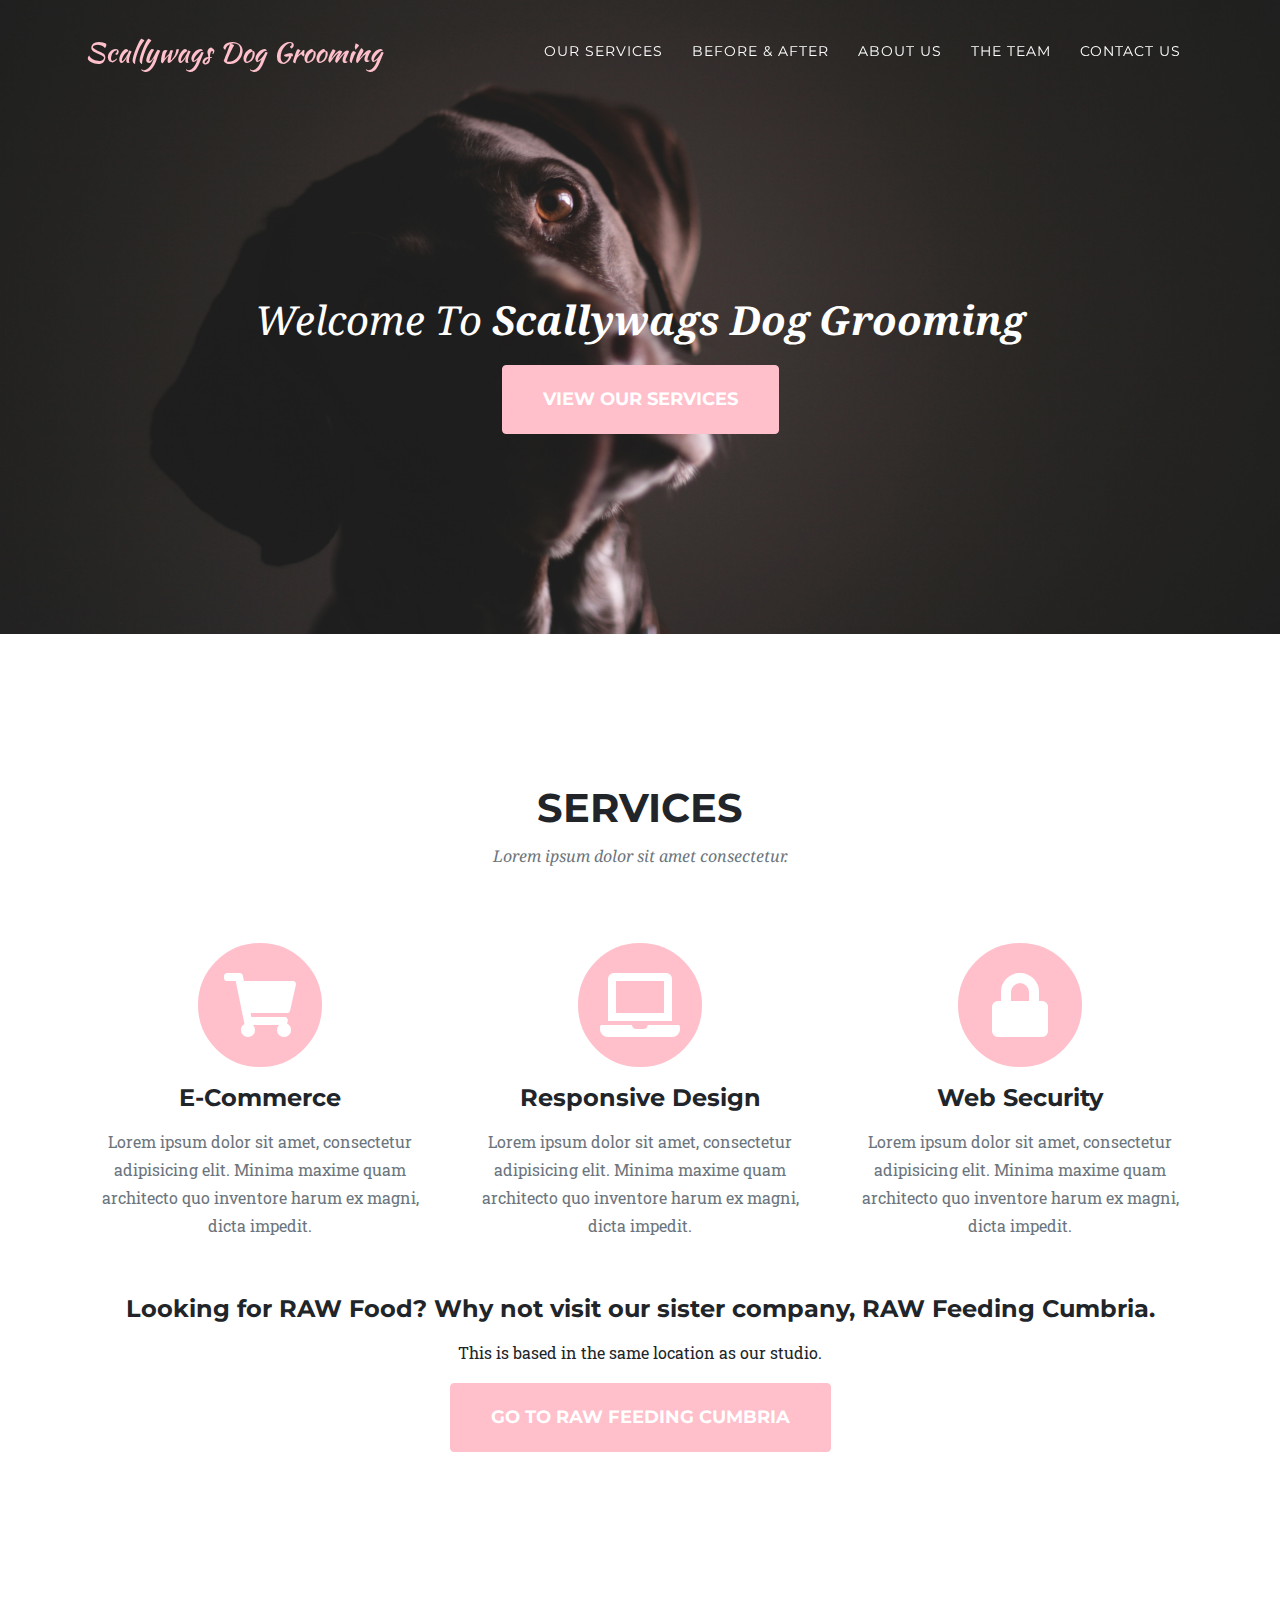
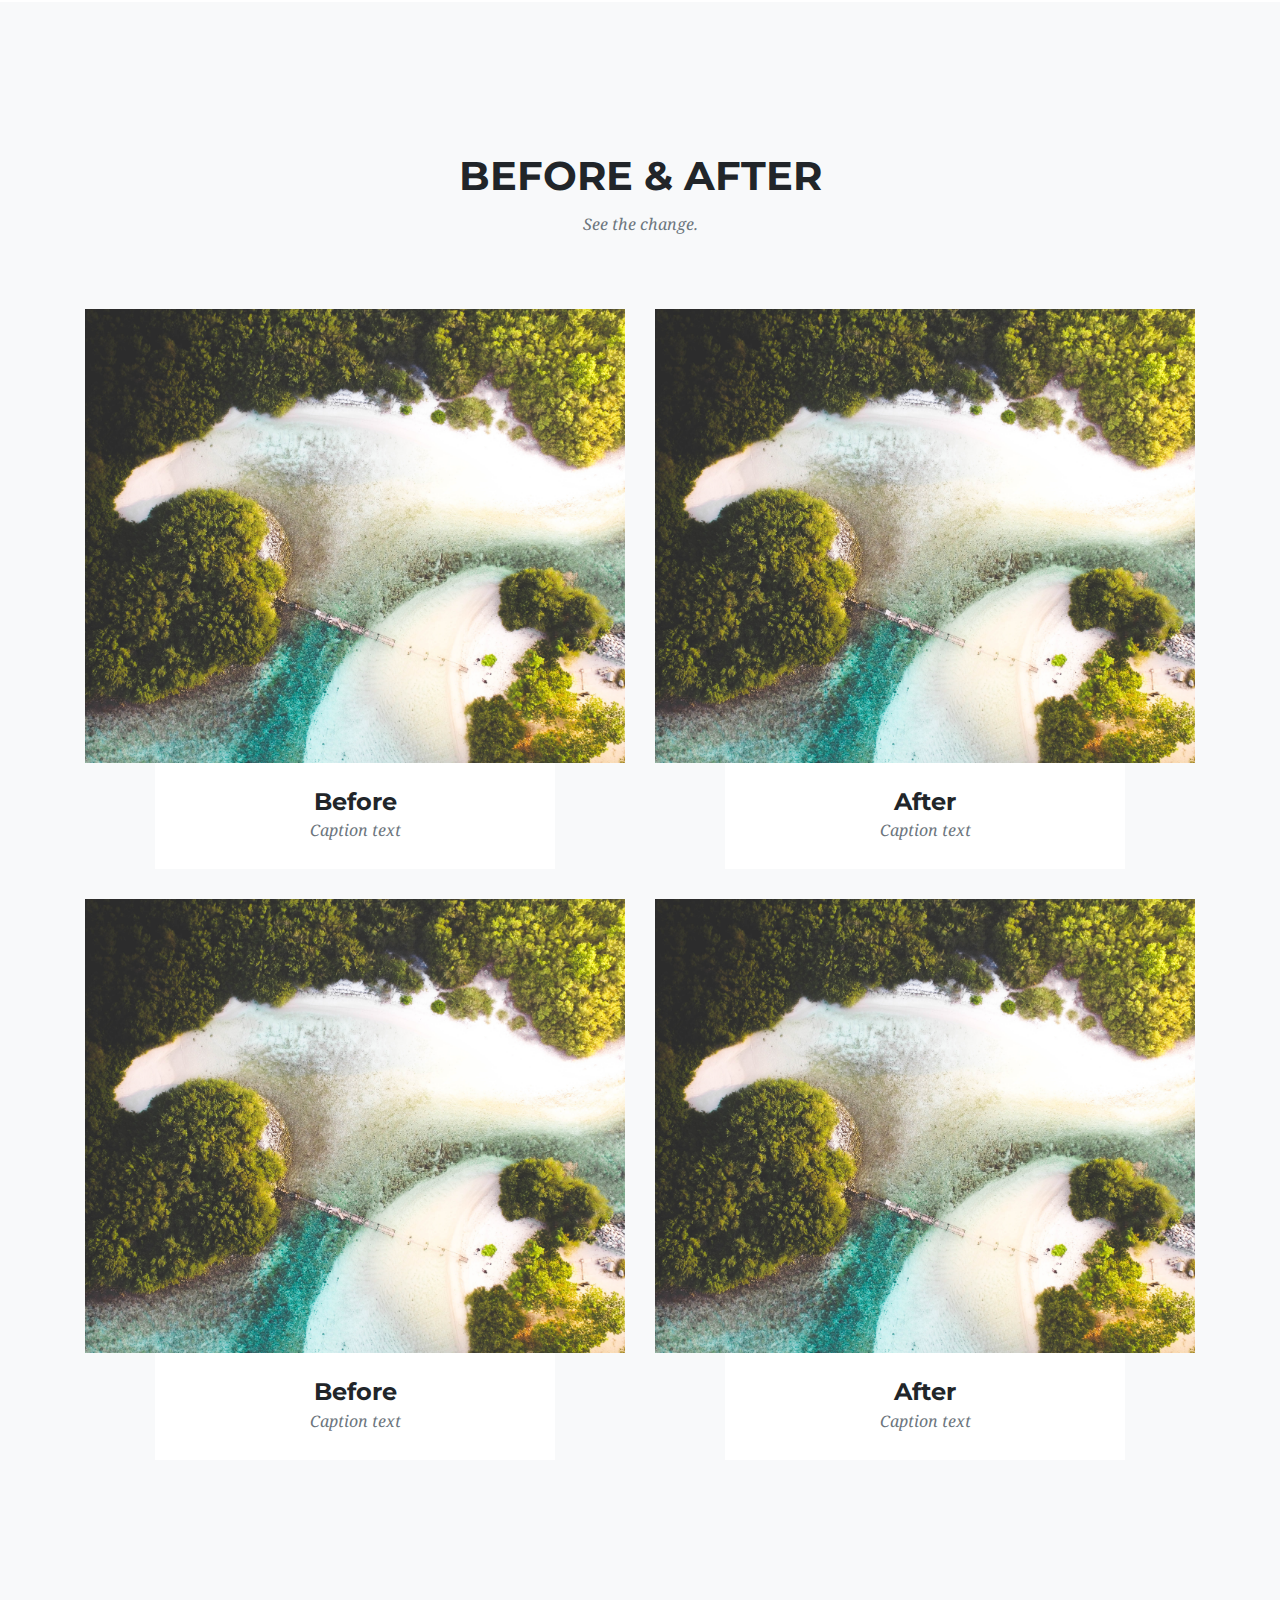
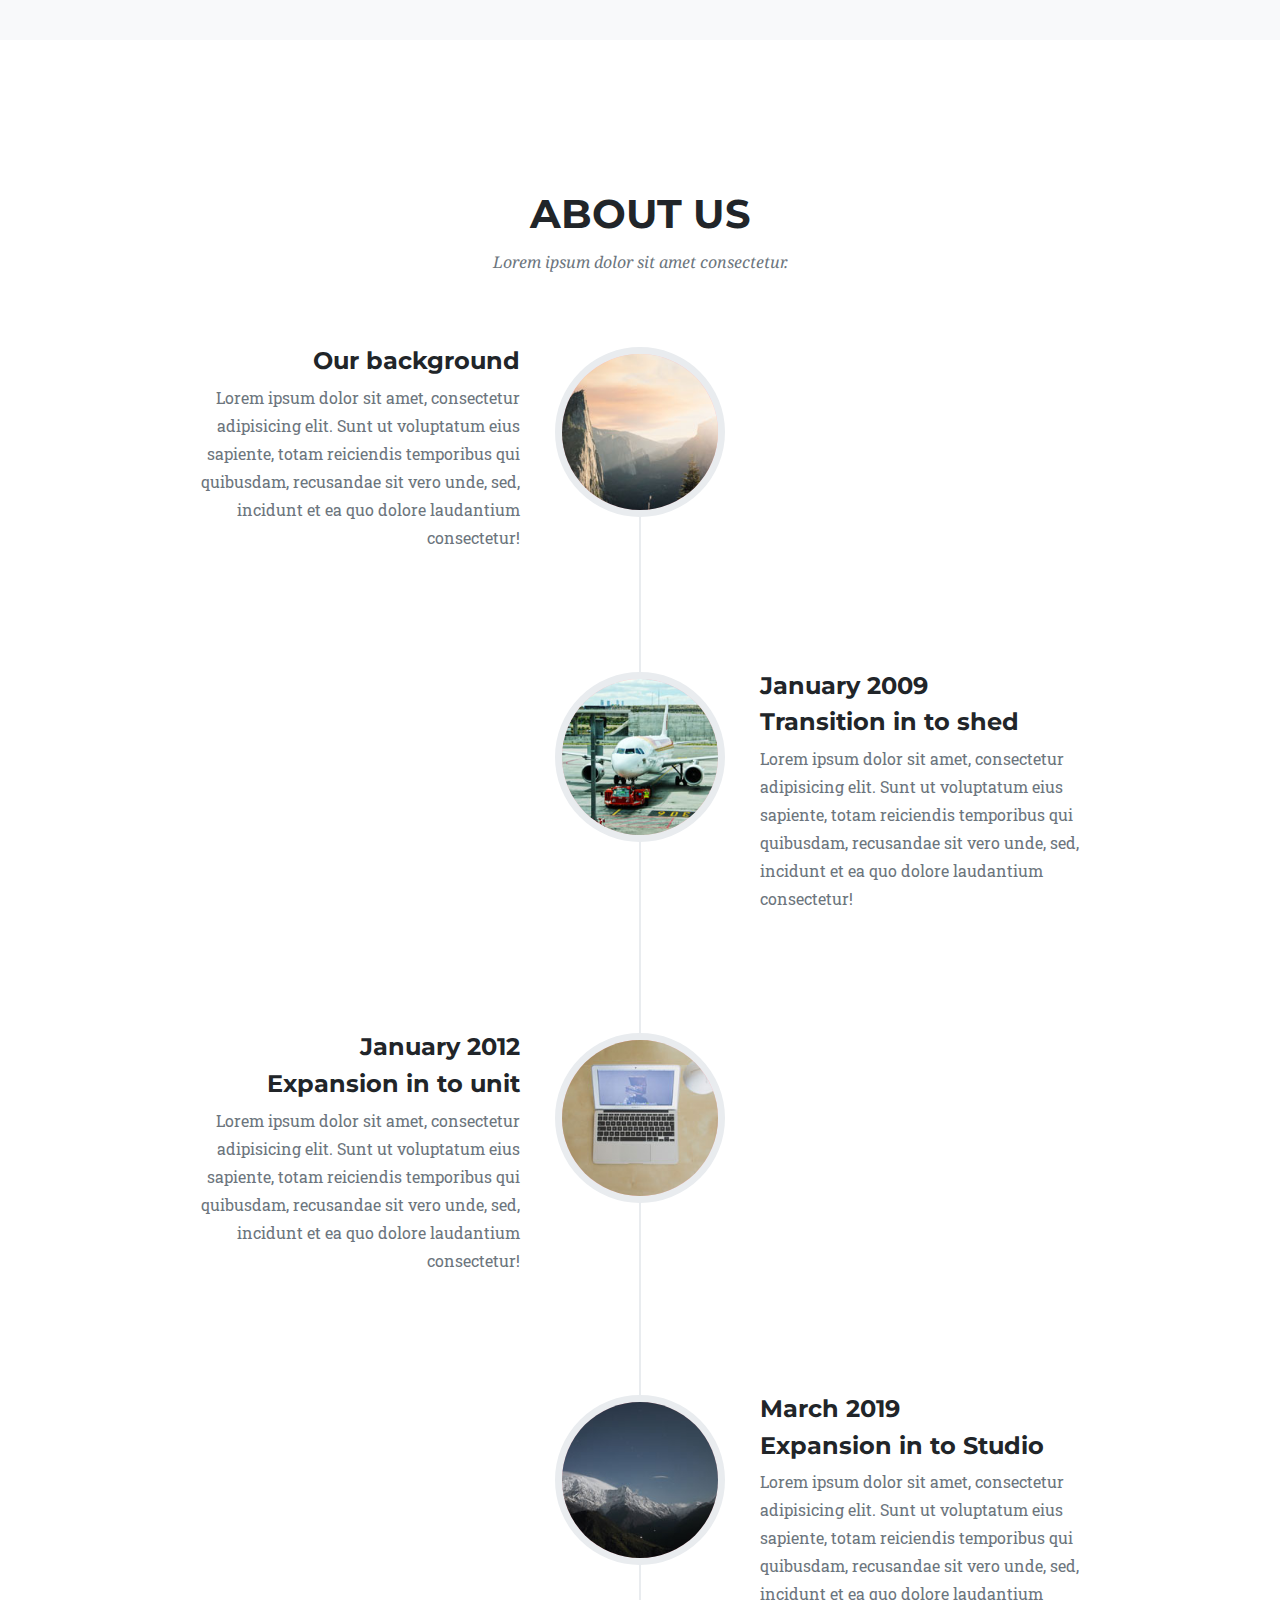
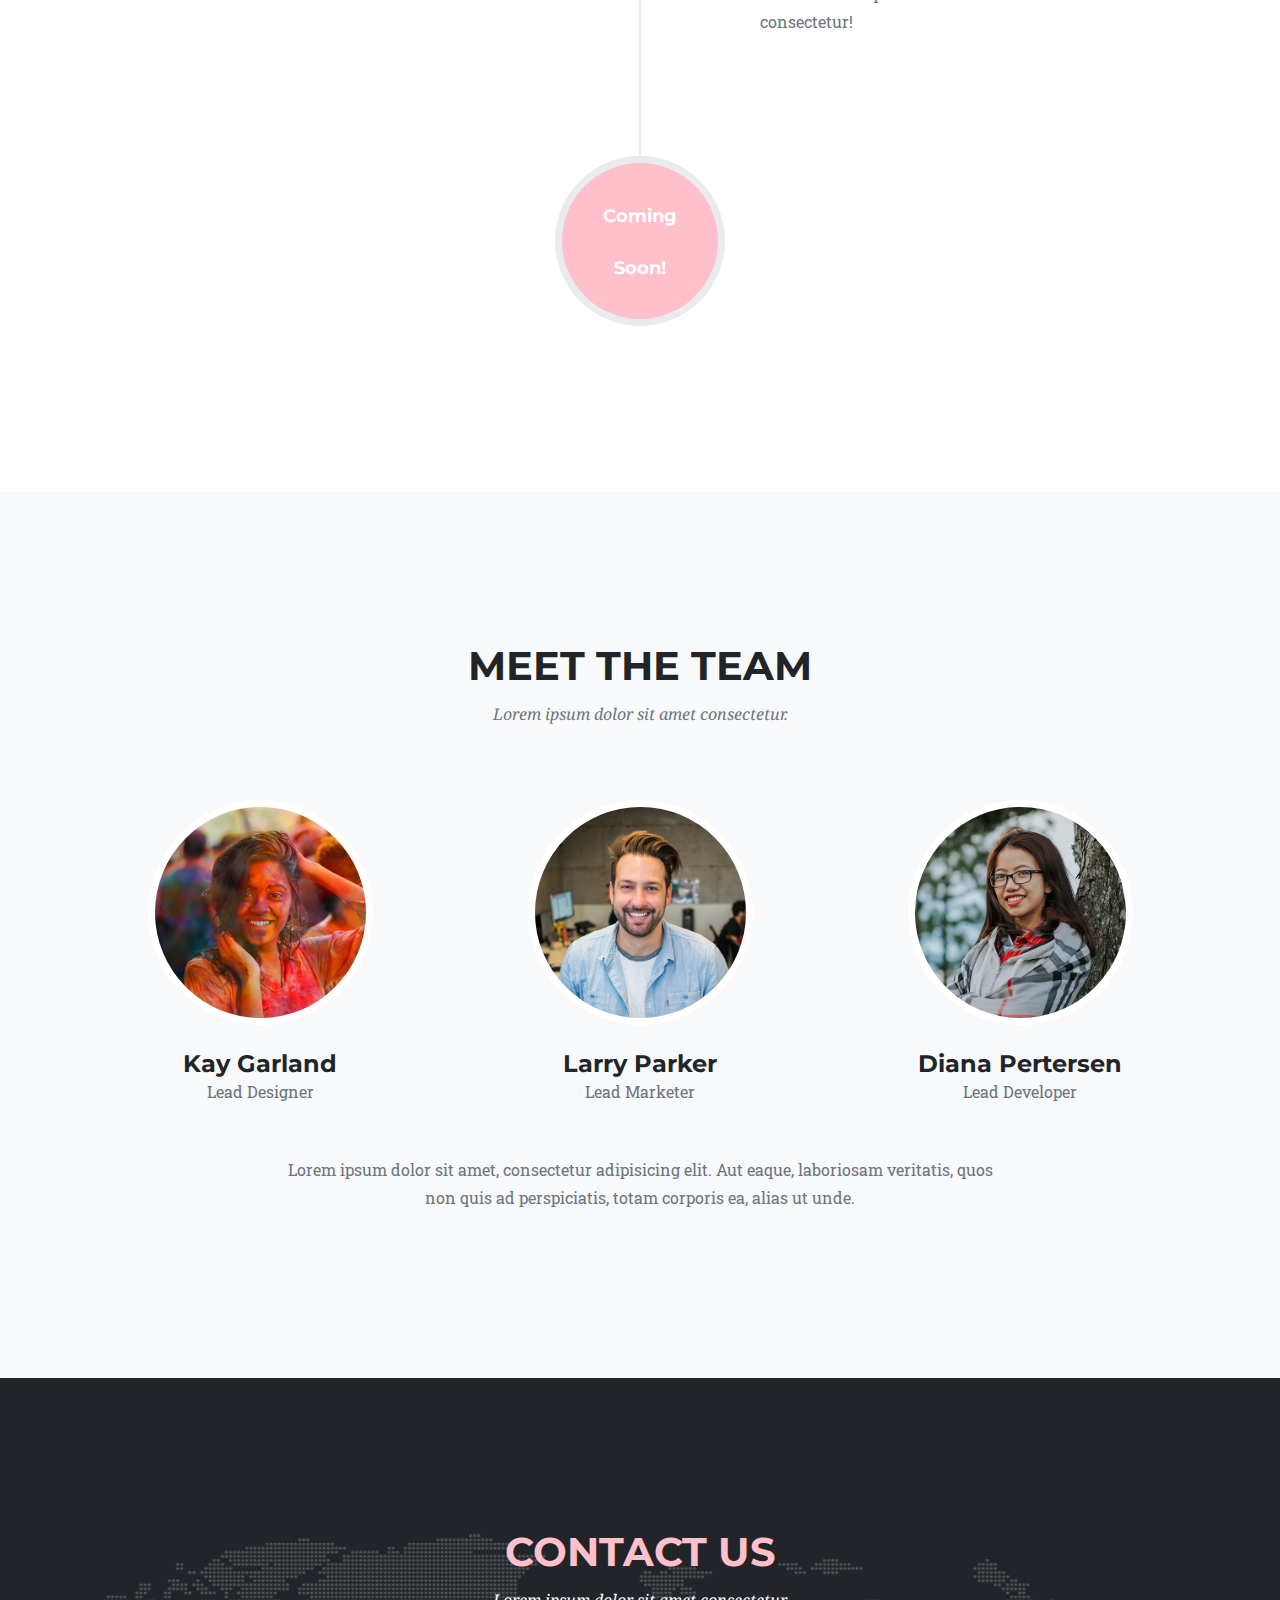
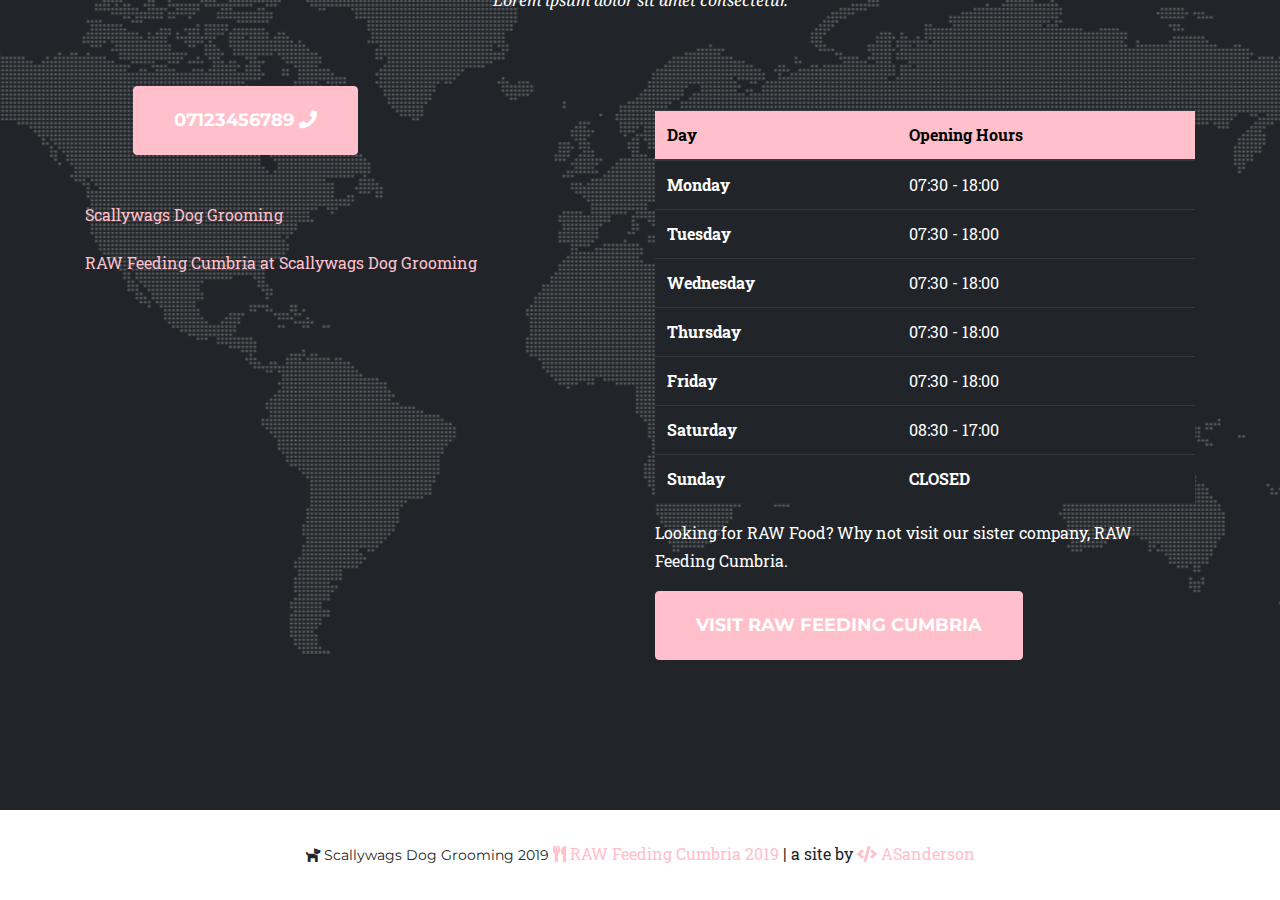
<file: index.html>
<!DOCTYPE html>
<html lang="en">

<head>

  <meta charset="utf-8">
  <meta name="viewport" content="width=device-width, initial-scale=1, shrink-to-fit=no">
  <meta name="description" content="">
  <meta name="author" content="">

  <title>Scallywags Dog Grooming</title>

  <!-- Bootstrap core CSS -->
  <link href="vendor/bootstrap/css/bootstrap.min.css" rel="stylesheet">

  <!-- Custom fonts for this template -->
  <link href="vendor/fontawesome-free/css/all.min.css" rel="stylesheet" type="text/css">
  <link href="https://fonts.googleapis.com/css?family=Montserrat:400,700" rel="stylesheet" type="text/css">
  <link href='https://fonts.googleapis.com/css?family=Kaushan+Script' rel='stylesheet' type='text/css'>
  <link href='https://fonts.googleapis.com/css?family=Droid+Serif:400,700,400italic,700italic' rel='stylesheet' type='text/css'>
  <link href='https://fonts.googleapis.com/css?family=Roboto+Slab:400,100,300,700' rel='stylesheet' type='text/css'>

  <!-- Custom styles for this template -->
  <link href="css/agency.min.css" rel="stylesheet">

</head>

<body id="page-top">

  <!-- Navigation -->
  <nav class="navbar navbar-expand-lg navbar-dark fixed-top" id="mainNav">
    <div class="container">
      <a class="navbar-brand js-scroll-trigger" href="#page-top">Scallywags Dog Grooming</a>
      <button class="navbar-toggler navbar-toggler-right" type="button" data-toggle="collapse" data-target="#navbarResponsive" aria-controls="navbarResponsive" aria-expanded="false" aria-label="Toggle navigation">
        Menu
        <i class="fas fa-bars"></i>
      </button>
      <div class="collapse navbar-collapse" id="navbarResponsive">
        <ul class="navbar-nav text-uppercase ml-auto">
          <li class="nav-item">
            <a class="nav-link js-scroll-trigger" href="#services">Our Services</a>
          </li>
          <li class="nav-item">
            <a class="nav-link js-scroll-trigger" href="#portfolio">Before & After</a>
          </li>
          <li class="nav-item">
            <a class="nav-link js-scroll-trigger" href="#about">About Us</a>
          </li>
          <li class="nav-item">
            <a class="nav-link js-scroll-trigger" href="#team">The Team</a>
          </li>
          <li class="nav-item">
            <a class="nav-link js-scroll-trigger" href="#contact">Contact Us</a>
          </li>
        </ul>
      </div>
    </div>
  </nav>

  <!-- Header -->
  <header class="masthead">
    <div class="container">
      <div class="intro-text">
        <div class="intro-lead-in">Welcome To <strong>Scallywags Dog Grooming</strong></div>
        <a class="btn btn-primary btn-xl text-uppercase js-scroll-trigger" href="#services">View our services</a>
      </div>
    </div>
  </header>

  <!-- Services -->
  <section id="services">
    <div class="container">
      <div class="row">
        <div class="col-lg-12 text-center">
          <h2 class="section-heading text-uppercase">Services</h2>
          <h3 class="section-subheading text-muted">Lorem ipsum dolor sit amet consectetur.</h3>
        </div>
      </div>
      <div class="row text-center">
        <div class="col-md-4">
          <span class="fa-stack fa-4x">
            <i class="fas fa-circle fa-stack-2x text-primary"></i>
            <i class="fas fa-shopping-cart fa-stack-1x fa-inverse"></i>
          </span>
          <h4 class="service-heading">E-Commerce</h4>
          <p class="text-muted">Lorem ipsum dolor sit amet, consectetur adipisicing elit. Minima maxime quam architecto quo inventore harum ex magni, dicta impedit.</p>
        </div>
        <div class="col-md-4">
          <span class="fa-stack fa-4x">
            <i class="fas fa-circle fa-stack-2x text-primary"></i>
            <i class="fas fa-laptop fa-stack-1x fa-inverse"></i>
          </span>
          <h4 class="service-heading">Responsive Design</h4>
          <p class="text-muted">Lorem ipsum dolor sit amet, consectetur adipisicing elit. Minima maxime quam architecto quo inventore harum ex magni, dicta impedit.</p>
        </div>
        <div class="col-md-4">
          <span class="fa-stack fa-4x">
            <i class="fas fa-circle fa-stack-2x text-primary"></i>
            <i class="fas fa-lock fa-stack-1x fa-inverse"></i>
          </span>
          <h4 class="service-heading">Web Security</h4>
          <p class="text-muted">Lorem ipsum dolor sit amet, consectetur adipisicing elit. Minima maxime quam architecto quo inventore harum ex magni, dicta impedit.</p>
        </div>
      </div>
	  <br />
	  <div class="row text-center">
		<div class="col">
			<h4 class="service-heading">Looking for RAW Food? Why not visit our sister company, RAW Feeding Cumbria.</h4>
			<p>This is based in the same location as our studio.</p>
			<a class="btn btn-primary btn-xl text-uppercase js-scroll-trigger" href="#services">Go to Raw Feeding Cumbria</a>
		</div>
	  </div>
    </div>
  </section>

  <!-- Gallery -->
  <section class="bg-light" id="portfolio">
    <div class="container">
      <div class="row">
        <div class="col-lg-12 text-center">
          <h2 class="section-heading text-uppercase">Before & After</h2>
          <h3 class="section-subheading text-muted">See the change.</h3>
        </div>
      </div>
      <div class="row">
		<!--Top Before-->
        <div class="col-xl-6 col-lg-6 col-sm-12 portfolio-item">
            <img class="img-fluid" src="img/portfolio/01-thumbnail.jpg" alt="">
          <div class="portfolio-caption">
            <h4>Before</h4>
            <p class="text-muted">Caption text</p>
          </div>
        </div>
		<!--Top After-->
        <div class="col-xl-6 col-lg-6 col-sm-12 portfolio-item">
            <img class="img-fluid" src="img/portfolio/01-thumbnail.jpg" alt="">
          <div class="portfolio-caption">
            <h4>After</h4>
            <p class="text-muted">Caption text</p>
          </div>
        </div>
		<!--Bottom Before-->
        <div class="col-xl-6 col-lg-6 col-sm-12 portfolio-item">
            <img class="img-fluid" src="img/portfolio/01-thumbnail.jpg" alt="">
          <div class="portfolio-caption">
            <h4>Before</h4>
            <p class="text-muted">Caption text</p>
          </div>
        </div>
		<!--Bottom After-->
        <div class="col-xl-6 col-lg-6 col-sm-12 portfolio-item">
            <img class="img-fluid" src="img/portfolio/01-thumbnail.jpg" alt="">
          <div class="portfolio-caption">
            <h4>After</h4>
            <p class="text-muted">Caption text</p>
          </div>
        </div>
      </div>
    </div>
  </section>

  <!-- About -->
  <section id="about">
    <div class="container">
      <div class="row">
        <div class="col-lg-12 text-center">
          <h2 class="section-heading text-uppercase">About Us</h2>
          <h3 class="section-subheading text-muted">Lorem ipsum dolor sit amet consectetur.</h3>
        </div>
      </div>
      <div class="row">
        <div class="col-lg-12">
          <ul class="timeline">
            <li>
              <div class="timeline-image">
                <img class="rounded-circle img-fluid" src="img/about/1.jpg" alt="">
              </div>
              <div class="timeline-panel">
                <div class="timeline-heading">
                  <h4 class="subheading">Our background</h4>
                </div>
                <div class="timeline-body">
                  <p class="text-muted">Lorem ipsum dolor sit amet, consectetur adipisicing elit. Sunt ut voluptatum eius sapiente, totam reiciendis temporibus qui quibusdam, recusandae sit vero unde, sed, incidunt et ea quo dolore laudantium consectetur!</p>
                </div>
              </div>
            </li>
            <li class="timeline-inverted">
              <div class="timeline-image">
                <img class="rounded-circle img-fluid" src="img/about/2.jpg" alt="">
              </div>
              <div class="timeline-panel">
                <div class="timeline-heading">
                  <h4>January 2009</h4>
                  <h4 class="subheading">Transition in to shed</h4>
                </div>
                <div class="timeline-body">
                  <p class="text-muted">Lorem ipsum dolor sit amet, consectetur adipisicing elit. Sunt ut voluptatum eius sapiente, totam reiciendis temporibus qui quibusdam, recusandae sit vero unde, sed, incidunt et ea quo dolore laudantium consectetur!</p>
                </div>
              </div>
            </li>
            <li>
              <div class="timeline-image">
                <img class="rounded-circle img-fluid" src="img/about/3.jpg" alt="">
              </div>
              <div class="timeline-panel">
                <div class="timeline-heading">
                  <h4>January 2012</h4>
                  <h4 class="subheading">Expansion in to unit</h4>
                </div>
                <div class="timeline-body">
                  <p class="text-muted">Lorem ipsum dolor sit amet, consectetur adipisicing elit. Sunt ut voluptatum eius sapiente, totam reiciendis temporibus qui quibusdam, recusandae sit vero unde, sed, incidunt et ea quo dolore laudantium consectetur!</p>
                </div>
              </div>
            </li>
            <li class="timeline-inverted">
              <div class="timeline-image">
                <img class="rounded-circle img-fluid" src="img/about/4.jpg" alt="">
              </div>
              <div class="timeline-panel">
                <div class="timeline-heading">
                  <h4>March 2019</h4>
                  <h4 class="subheading">Expansion in to Studio</h4>
                </div>
                <div class="timeline-body">
                  <p class="text-muted">Lorem ipsum dolor sit amet, consectetur adipisicing elit. Sunt ut voluptatum eius sapiente, totam reiciendis temporibus qui quibusdam, recusandae sit vero unde, sed, incidunt et ea quo dolore laudantium consectetur!</p>
                </div>
              </div>
            </li>
            <li class="timeline-inverted">
              <div class="timeline-image">
                <h4>Coming<br>
                  <br>Soon!</h4>
              </div>
            </li>
          </ul>
        </div>
      </div>
    </div>
  </section>

  <!-- Team -->
  <section class="bg-light" id="team">
    <div class="container">
      <div class="row">
        <div class="col-lg-12 text-center">
          <h2 class="section-heading text-uppercase">Meet the team</h2>
          <h3 class="section-subheading text-muted">Lorem ipsum dolor sit amet consectetur.</h3>
        </div>
      </div>
      <div class="row">
        <div class="col-sm-4">
          <div class="team-member">
            <img class="mx-auto rounded-circle" src="img/team/1.jpg" alt="">
            <h4>Kay Garland</h4>
            <p class="text-muted">Lead Designer</p>
          </div>
        </div>
        <div class="col-sm-4">
          <div class="team-member">
            <img class="mx-auto rounded-circle" src="img/team/2.jpg" alt="">
            <h4>Larry Parker</h4>
            <p class="text-muted">Lead Marketer</p>
          </div>
        </div>
        <div class="col-sm-4">
          <div class="team-member">
            <img class="mx-auto rounded-circle" src="img/team/3.jpg" alt="">
            <h4>Diana Pertersen</h4>
            <p class="text-muted">Lead Developer</p>
          </div>
        </div>
      </div>
      <div class="row">
        <div class="col-lg-8 mx-auto text-center">
          <p class="large text-muted">Lorem ipsum dolor sit amet, consectetur adipisicing elit. Aut eaque, laboriosam veritatis, quos non quis ad perspiciatis, totam corporis ea, alias ut unde.</p>
        </div>
      </div>
    </div>
  </section>

  <!-- Contact -->
  <section id="contact">
    <div class="container">
      <div class="row">
        <div class="col-lg-12 text-center">
          <h2 class="section-heading text-uppercase" style="color:#FFC0CB;">Contact Us</h2>
          <h3 class="section-subheading" style="color:white;">Lorem ipsum dolor sit amet consectetur.</h3>
        </div>
      </div>
      <div class="row">
		<div class="col">
			<a class="btn btn-primary btn-xl ml-5 mb-4 text-uppercase js-scroll-trigger" href="tel:+447123456789">07123456789 <i class="fas fa-phone"></i></a>
			  <!-- Facebook Plugin -->
				<div class="fb-page mt-4" data-href="https://www.facebook.com/scallywagsEmma/" data-small-header="false" data-adapt-container-width="true" data-hide-cover="false" data-show-facepile="true">
					<blockquote cite="https://www.facebook.com/scallywagsEmma/" class="fb-xfbml-parse-ignore"><a href="https://www.facebook.com/scallywagsEmma/">Scallywags Dog Grooming</a></blockquote>
				</div>
				<div class="fb-page mt-4" data-href="https://www.facebook.com/RAW-Feeding-Cumbria-at-Scallywags-Dog-Grooming-1113413028802136/" data-small-header="false" data-adapt-container-width="true" data-hide-cover="false" data-show-facepile="true">
					<blockquote cite="https://www.facebook.com/RAW-Feeding-Cumbria-at-Scallywags-Dog-Grooming-1113413028802136/" class="fb-xfbml-parse-ignore"><a href="https://www.facebook.com/RAW-Feeding-Cumbria-at-Scallywags-Dog-Grooming-1113413028802136/">RAW Feeding Cumbria at Scallywags Dog Grooming</a></blockquote>
				</div>
		</div>
        <div class="col mt-4">
          <table class="table table-dark">
				<thead class="thead" style="background-color:#FFC0CB!important;">
					<tr>
						<th style="color:black;" scope="col">Day</th>
						<th style="color:black;" scope="col">Opening Hours</th>
					</tr>
				</thead>
				<tbody>
					<tr>
						<th scope="row">Monday</th>
						<td>07:30 - 18:00</td>
						</tr>
					<tr>
						<th scope="row">Tuesday</th>
						<td>07:30 - 18:00</td>
					</tr>
					<tr>
						<th scope="row">Wednesday</th>
						<td>07:30 - 18:00</td>
					</tr>
					<tr>
						<th scope="row">Thursday</th>
						<td>07:30 - 18:00</td>
						</tr>
					<tr>
						<th scope="row">Friday</th>
						<td>07:30 - 18:00</td>
					</tr>
					<tr>
						<th scope="row">Saturday</th>
						<td>08:30 - 17:00</td>
					</tr>
					<tr>
						<th scope="row">Sunday</th>
						<td><strong>CLOSED</strong></td>
					</tr>
				</tbody>
			</table>
			<p style="color:white;"> Looking for RAW Food? Why not visit our sister company, RAW Feeding Cumbria.</p>
			<a class="btn btn-primary btn-xl text-uppercase js-scroll-trigger" href="tel:+447123456789">Visit Raw Feeding Cumbria</a>
        </div>
      </div>
    </div>
  </section>

  <!-- Footer -->
  <footer>
    <div class="container">
      <div class="row">
        <div class="col-12">
          <span class="copyright"><i class="fas fa-dog"></i> Scallywags Dog Grooming 2019</span> <a href="#"><i class="fas fa-utensils"></i> RAW Feeding Cumbria 2019</a> | a site by <a href="http://asanderson.co.uk" target="_blank"><i class="fas fa-code"></i> ASanderson</a>
        </div>
      </div>
    </div>
  </footer>

  <!-- Bootstrap core JavaScript -->
  <script src="vendor/jquery/jquery.min.js"></script>
  <script src="vendor/bootstrap/js/bootstrap.bundle.min.js"></script>

  <!-- Plugin JavaScript -->
  <script src="vendor/jquery-easing/jquery.easing.min.js"></script>

  <!-- Contact form JavaScript -->
  <script src="js/jqBootstrapValidation.js"></script>
  <script src="js/contact_me.js"></script>

  <!-- Custom scripts for this template -->
  <script src="js/agency.min.js"></script>
  
  <!-- Facebook Plugin Scripts -->
  <div id="fb-root"></div>
  <script async defer src="https://connect.facebook.net/en_GB/sdk.js#xfbml=1&version=v3.2"></script>


</body>

</html>
</file>
<file: css/agency.min.css>
/*!
 * Start Bootstrap - Agency v5.0.5 (https://startbootstrap.com/template-overviews/agency)
 * Copyright 2013-2019 Start Bootstrap
 * Licensed under MIT (https://github.com/BlackrockDigital/startbootstrap-agency/blob/master/LICENSE)
 */body{overflow-x:hidden;font-family:'Roboto Slab',-apple-system,BlinkMacSystemFont,'Segoe UI',Roboto,'Helvetica Neue',Arial,sans-serif,'Apple Color Emoji','Segoe UI Emoji','Segoe UI Symbol','Noto Color Emoji'}p{line-height:1.75}a{color:#FFC0CB}a:hover{color:#FFC0CB}.text-primary{color:#FFC0CB!important}h1,h2,h3,h4,h5,h6{font-weight:700;font-family:Montserrat,-apple-system,BlinkMacSystemFont,'Segoe UI',Roboto,'Helvetica Neue',Arial,sans-serif,'Apple Color Emoji','Segoe UI Emoji','Segoe UI Symbol','Noto Color Emoji'}section{padding:100px 0}section h2.section-heading{font-size:40px;margin-top:0;margin-bottom:15px}section h3.section-subheading{font-size:16px;font-weight:400;font-style:italic;margin-bottom:75px;text-transform:none;font-family:'Droid Serif',-apple-system,BlinkMacSystemFont,'Segoe UI',Roboto,'Helvetica Neue',Arial,sans-serif,'Apple Color Emoji','Segoe UI Emoji','Segoe UI Symbol','Noto Color Emoji'}@media (min-width:768px){section{padding:150px 0}}.btn{font-family:Montserrat,-apple-system,BlinkMacSystemFont,'Segoe UI',Roboto,'Helvetica Neue',Arial,sans-serif,'Apple Color Emoji','Segoe UI Emoji','Segoe UI Symbol','Noto Color Emoji';font-weight:700}.btn-xl{font-size:18px;padding:20px 40px}.btn-primary{background-color:#FFC0CB;border-color:#FFC0CB}.btn-primary:active,.btn-primary:focus,.btn-primary:hover{background-color:#FF748C!important;border-color:#FF748C!important;color:#fff}.btn-primary:active,.btn-primary:focus{-webkit-box-shadow:0 0 0 .2rem rgba(254,209,55,.5)!important;box-shadow:0 0 0 .2rem rgba(254,209,55,.5)!important}::selection{background:#FFC0CB;text-shadow:none}img::selection{background:0 0}img::-moz-selection{background:0 0}#mainNav{background-color:#212529}#mainNav .navbar-toggler{font-size:12px;right:0;padding:13px;text-transform:uppercase;color:#fff;border:0;background-color:#FFC0CB;font-family:Montserrat,-apple-system,BlinkMacSystemFont,'Segoe UI',Roboto,'Helvetica Neue',Arial,sans-serif,'Apple Color Emoji','Segoe UI Emoji','Segoe UI Symbol','Noto Color Emoji'}#mainNav .navbar-brand{color:#FFC0CB;font-family:'Kaushan Script',-apple-system,BlinkMacSystemFont,'Segoe UI',Roboto,'Helvetica Neue',Arial,sans-serif,'Apple Color Emoji','Segoe UI Emoji','Segoe UI Symbol','Noto Color Emoji'}#mainNav .navbar-brand.active,#mainNav .navbar-brand:active,#mainNav .navbar-brand:focus,#mainNav .navbar-brand:hover{color:#FF748C}#mainNav .navbar-nav .nav-item .nav-link{font-size:90%;font-weight:400;padding:.75em 0;letter-spacing:1px;color:#fff;font-family:Montserrat,-apple-system,BlinkMacSystemFont,'Segoe UI',Roboto,'Helvetica Neue',Arial,sans-serif,'Apple Color Emoji','Segoe UI Emoji','Segoe UI Symbol','Noto Color Emoji'}#mainNav .navbar-nav .nav-item .nav-link.active,#mainNav .navbar-nav .nav-item .nav-link:hover{color:#FFC0CB}@media (min-width:992px){#mainNav{padding-top:25px;padding-bottom:25px;-webkit-transition:padding-top .3s,padding-bottom .3s;transition:padding-top .3s,padding-bottom .3s;border:none;background-color:transparent}#mainNav .navbar-brand{font-size:1.75em;-webkit-transition:all .3s;transition:all .3s}#mainNav .navbar-nav .nav-item .nav-link{padding:1.1em 1em!important}#mainNav.navbar-shrink{padding-top:0;padding-bottom:0;background-color:#212529}#mainNav.navbar-shrink .navbar-brand{font-size:1.25em;padding:12px 0}}header.masthead{text-align:center;color:#fff;background-image:url(../img/header-bg.jpg);background-repeat:no-repeat;background-attachment:scroll;background-position:center center;background-size:cover}header.masthead .intro-text{padding-top:150px;padding-bottom:100px}header.masthead .intro-text .intro-lead-in{font-size:22px;font-style:italic;line-height:22px;margin-bottom:25px;font-family:'Droid Serif',-apple-system,BlinkMacSystemFont,'Segoe UI',Roboto,'Helvetica Neue',Arial,sans-serif,'Apple Color Emoji','Segoe UI Emoji','Segoe UI Symbol','Noto Color Emoji'}header.masthead .intro-text .intro-heading{font-size:50px;font-weight:700;line-height:50px;margin-bottom:25px;font-family:Montserrat,-apple-system,BlinkMacSystemFont,'Segoe UI',Roboto,'Helvetica Neue',Arial,sans-serif,'Apple Color Emoji','Segoe UI Emoji','Segoe UI Symbol','Noto Color Emoji'}@media (min-width:768px){header.masthead .intro-text{padding-top:300px;padding-bottom:200px}header.masthead .intro-text .intro-lead-in{font-size:40px;font-style:italic;line-height:40px;margin-bottom:25px;font-family:'Droid Serif',-apple-system,BlinkMacSystemFont,'Segoe UI',Roboto,'Helvetica Neue',Arial,sans-serif,'Apple Color Emoji','Segoe UI Emoji','Segoe UI Symbol','Noto Color Emoji'}header.masthead .intro-text .intro-heading{font-size:75px;font-weight:700;line-height:75px;margin-bottom:50px;font-family:Montserrat,-apple-system,BlinkMacSystemFont,'Segoe UI',Roboto,'Helvetica Neue',Arial,sans-serif,'Apple Color Emoji','Segoe UI Emoji','Segoe UI Symbol','Noto Color Emoji'}}.service-heading{margin:15px 0;text-transform:none}#portfolio .portfolio-item{right:0;margin:0 0 15px}#portfolio .portfolio-item .portfolio-link{position:relative;display:block;max-width:400px;margin:0 auto;cursor:pointer}#portfolio .portfolio-item .portfolio-link .portfolio-hover{position:absolute;width:100%;height:100%;-webkit-transition:all ease .5s;transition:all ease .5s;opacity:0;background:rgba(254,209,54,.9)}#portfolio .portfolio-item .portfolio-link .portfolio-hover:hover{opacity:1}#portfolio .portfolio-item .portfolio-link .portfolio-hover .portfolio-hover-content{font-size:20px;position:absolute;top:50%;width:100%;height:20px;margin-top:-12px;text-align:center;color:#fff}#portfolio .portfolio-item .portfolio-link .portfolio-hover .portfolio-hover-content i{margin-top:-12px}#portfolio .portfolio-item .portfolio-link .portfolio-hover .portfolio-hover-content h3,#portfolio .portfolio-item .portfolio-link .portfolio-hover .portfolio-hover-content h4{margin:0}#portfolio .portfolio-item .portfolio-caption{max-width:400px;margin:0 auto;padding:25px;text-align:center;background-color:#fff}#portfolio .portfolio-item .portfolio-caption h4{margin:0;text-transform:none}#portfolio .portfolio-item .portfolio-caption p{font-size:16px;font-style:italic;margin:0;font-family:'Droid Serif',-apple-system,BlinkMacSystemFont,'Segoe UI',Roboto,'Helvetica Neue',Arial,sans-serif,'Apple Color Emoji','Segoe UI Emoji','Segoe UI Symbol','Noto Color Emoji'}#portfolio *{z-index:2}@media (min-width:767px){#portfolio .portfolio-item{margin:0 0 30px}}.portfolio-modal{padding-right:0!important}.portfolio-modal .modal-dialog{margin:1rem;max-width:100vw}.portfolio-modal .modal-content{padding:100px 0;text-align:center}.portfolio-modal .modal-content h2{font-size:3em;margin-bottom:15px}.portfolio-modal .modal-content p{margin-bottom:30px}.portfolio-modal .modal-content p.item-intro{font-size:16px;font-style:italic;margin:20px 0 30px;font-family:'Droid Serif',-apple-system,BlinkMacSystemFont,'Segoe UI',Roboto,'Helvetica Neue',Arial,sans-serif,'Apple Color Emoji','Segoe UI Emoji','Segoe UI Symbol','Noto Color Emoji'}.portfolio-modal .modal-content ul.list-inline{margin-top:0;margin-bottom:30px}.portfolio-modal .modal-content img{margin-bottom:30px}.portfolio-modal .modal-content button{cursor:pointer}.portfolio-modal .close-modal{position:absolute;top:25px;right:25px;width:75px;height:75px;cursor:pointer;background-color:transparent}.portfolio-modal .close-modal:hover{opacity:.3}.portfolio-modal .close-modal .lr{z-index:1051;width:1px;height:75px;margin-left:35px;-webkit-transform:rotate(45deg);transform:rotate(45deg);background-color:#212529}.portfolio-modal .close-modal .lr .rl{z-index:1052;width:1px;height:75px;-webkit-transform:rotate(90deg);transform:rotate(90deg);background-color:#212529}.timeline{position:relative;padding:0;list-style:none}.timeline:before{position:absolute;top:0;bottom:0;left:40px;width:2px;margin-left:-1.5px;content:'';background-color:#e9ecef}.timeline>li{position:relative;min-height:50px;margin-bottom:50px}.timeline>li:after,.timeline>li:before{display:table;content:' '}.timeline>li:after{clear:both}.timeline>li .timeline-panel{position:relative;float:right;width:100%;padding:0 20px 0 100px;text-align:left}.timeline>li .timeline-panel:before{right:auto;left:-15px;border-right-width:15px;border-left-width:0}.timeline>li .timeline-panel:after{right:auto;left:-14px;border-right-width:14px;border-left-width:0}.timeline>li .timeline-image{position:absolute;z-index:100;left:0;width:80px;height:80px;margin-left:0;text-align:center;color:#fff;border:7px solid #e9ecef;border-radius:100%;background-color:#FFC0CB}.timeline>li .timeline-image h4{font-size:10px;line-height:14px;margin-top:12px}.timeline>li.timeline-inverted>.timeline-panel{float:right;padding:0 20px 0 100px;text-align:left}.timeline>li.timeline-inverted>.timeline-panel:before{right:auto;left:-15px;border-right-width:15px;border-left-width:0}.timeline>li.timeline-inverted>.timeline-panel:after{right:auto;left:-14px;border-right-width:14px;border-left-width:0}.timeline>li:last-child{margin-bottom:0}.timeline .timeline-heading h4{margin-top:0;color:inherit}.timeline .timeline-heading h4.subheading{text-transform:none}.timeline .timeline-body>p,.timeline .timeline-body>ul{margin-bottom:0}@media (min-width:768px){.timeline:before{left:50%}.timeline>li{min-height:100px;margin-bottom:100px}.timeline>li .timeline-panel{float:left;width:41%;padding:0 20px 20px 30px;text-align:right}.timeline>li .timeline-image{left:50%;width:100px;height:100px;margin-left:-50px}.timeline>li .timeline-image h4{font-size:13px;line-height:18px;margin-top:16px}.timeline>li.timeline-inverted>.timeline-panel{float:right;padding:0 30px 20px 20px;text-align:left}}@media (min-width:992px){.timeline>li{min-height:150px}.timeline>li .timeline-panel{padding:0 20px 20px}.timeline>li .timeline-image{width:150px;height:150px;margin-left:-75px}.timeline>li .timeline-image h4{font-size:18px;line-height:26px;margin-top:30px}.timeline>li.timeline-inverted>.timeline-panel{padding:0 20px 20px}}@media (min-width:1200px){.timeline>li{min-height:170px}.timeline>li .timeline-panel{padding:0 20px 20px 100px}.timeline>li .timeline-image{width:170px;height:170px;margin-left:-85px}.timeline>li .timeline-image h4{margin-top:40px}.timeline>li.timeline-inverted>.timeline-panel{padding:0 100px 20px 20px}}.team-member{margin-bottom:50px;text-align:center}.team-member img{width:225px;height:225px;border:7px solid #fff}.team-member h4{margin-top:25px;margin-bottom:0;text-transform:none}.team-member p{margin-top:0}section#contact{background-color:#212529;background-image:url(../img/map-image.png);background-repeat:no-repeat;background-position:center}section#contact .section-heading{color:#fff}section#contact .form-group{margin-bottom:25px}section#contact .form-group input,section#contact .form-group textarea{padding:20px}section#contact .form-group input.form-control{height:auto}section#contact .form-group textarea.form-control{height:248px}section#contact .form-control:focus{border-color:#FFC0CB;-webkit-box-shadow:none;box-shadow:none}section#contact ::-webkit-input-placeholder{font-weight:700;color:#ced4da;font-family:Montserrat,-apple-system,BlinkMacSystemFont,'Segoe UI',Roboto,'Helvetica Neue',Arial,sans-serif,'Apple Color Emoji','Segoe UI Emoji','Segoe UI Symbol','Noto Color Emoji'}section#contact :-moz-placeholder{font-weight:700;color:#ced4da;font-family:Montserrat,-apple-system,BlinkMacSystemFont,'Segoe UI',Roboto,'Helvetica Neue',Arial,sans-serif,'Apple Color Emoji','Segoe UI Emoji','Segoe UI Symbol','Noto Color Emoji'}section#contact ::-moz-placeholder{font-weight:700;color:#ced4da;font-family:Montserrat,-apple-system,BlinkMacSystemFont,'Segoe UI',Roboto,'Helvetica Neue',Arial,sans-serif,'Apple Color Emoji','Segoe UI Emoji','Segoe UI Symbol','Noto Color Emoji'}section#contact :-ms-input-placeholder{font-weight:700;color:#ced4da;font-family:Montserrat,-apple-system,BlinkMacSystemFont,'Segoe UI',Roboto,'Helvetica Neue',Arial,sans-serif,'Apple Color Emoji','Segoe UI Emoji','Segoe UI Symbol','Noto Color Emoji'}footer{padding:25px 0;text-align:center}footer span.copyright{font-size:90%;line-height:40px;text-transform:none;font-family:Montserrat,-apple-system,BlinkMacSystemFont,'Segoe UI',Roboto,'Helvetica Neue',Arial,sans-serif,'Apple Color Emoji','Segoe UI Emoji','Segoe UI Symbol','Noto Color Emoji'}footer ul.quicklinks{font-size:90%;line-height:40px;margin-bottom:0;text-transform:none;font-family:Montserrat,-apple-system,BlinkMacSystemFont,'Segoe UI',Roboto,'Helvetica Neue',Arial,sans-serif,'Apple Color Emoji','Segoe UI Emoji','Segoe UI Symbol','Noto Color Emoji'}ul.social-buttons{margin-bottom:0}ul.social-buttons li a{font-size:20px;line-height:50px;display:block;width:50px;height:50px;-webkit-transition:all .3s;transition:all .3s;color:#fff;border-radius:100%;outline:0;background-color:#212529}ul.social-buttons li a:active,ul.social-buttons li a:focus,ul.social-buttons li a:hover{background-color:#FFC0CB}
</file>
